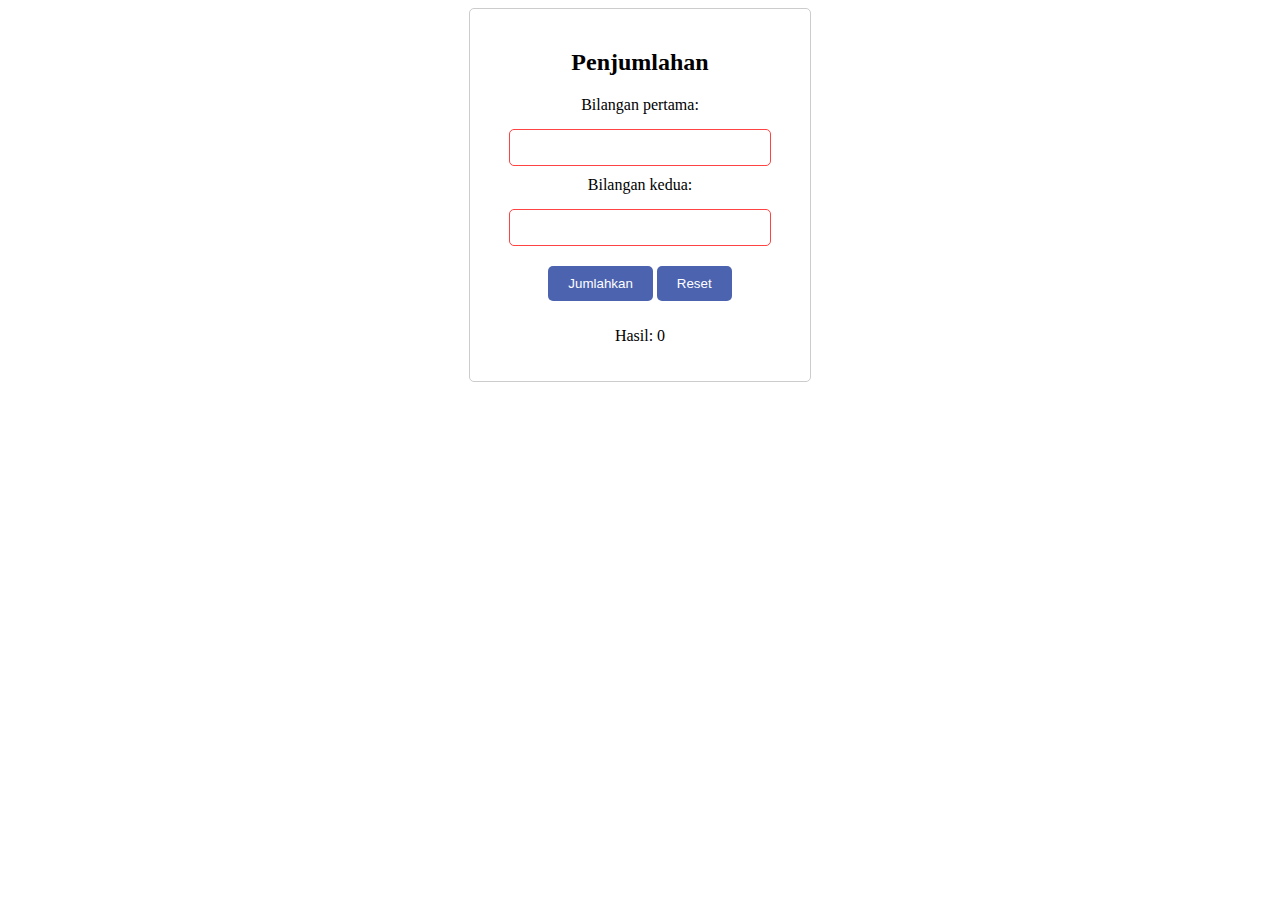
<file: Codelab/Codelab2Modul2/index.html>
<!DOCTYPE html>
<html lang="en">
<head>
  <meta charset="UTF-8">
  <meta name="viewport" content="width=device-width, initial-scale=1.0">
  <title>Penjumlahan</title>
  <link rel="stylesheet" href="style.css">
</head>
<body>
  <div class="container">
    <h2>Penjumlahan</h2>
    <label for="bilanganPertama">Bilangan pertama:</label>
    <input type="text" id="bilanganPertama" value="">
    <label for="bilanganKedua">Bilangan kedua:</label>
    <input type="text" id="bilanganKedua" value="">
    <button onclick="jumlahkan()">Jumlahkan</button>
    <button onclick="reset()">Reset</button>
    <p>Hasil: <span id="hasil">0</span></p>
  </div>
  <script src="script.js"></script>
</body>
</html>
</file>
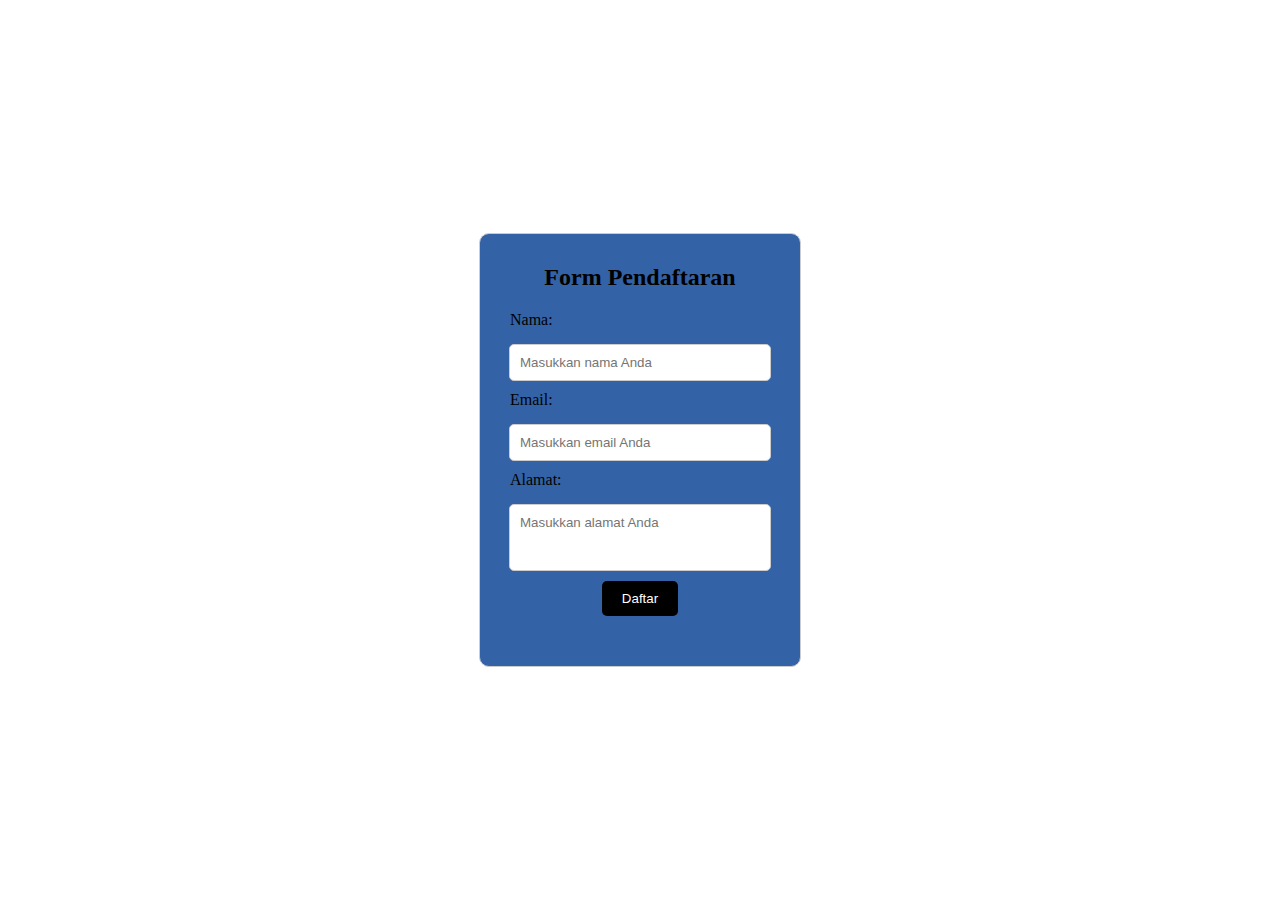
<file: Codelab/Codelab3Modul2/index.html>
<!DOCTYPE html>
<html lang="en">
<head>
    <meta charset="UTF-8">
    <meta name="viewport" content="width=device-width, initial-scale=1.0">
    <title>Form Pendaftran</title>
    <link rel="stylesheet" href="style.css">
</head>
<body>
    <div class="container">
        <h2>Form Pendaftaran</h2>

        <form id="myForm">
            <label for="nama">Nama:</label>
            <input type="text" id="nama" placeholder="Masukkan nama Anda">

            <label for="email">Email:</label>
            <input type="text" id="email" placeholder="Masukkan email Anda">

            <label for="alamat">Alamat:</label>
            <input type="alamat" id="alamat" placeholder="Masukkan alamat Anda">

            <button type="submit">Daftar</button>
        </form>
    </div>
    <script src="script.js"></script>
</body>
</html>
</file>
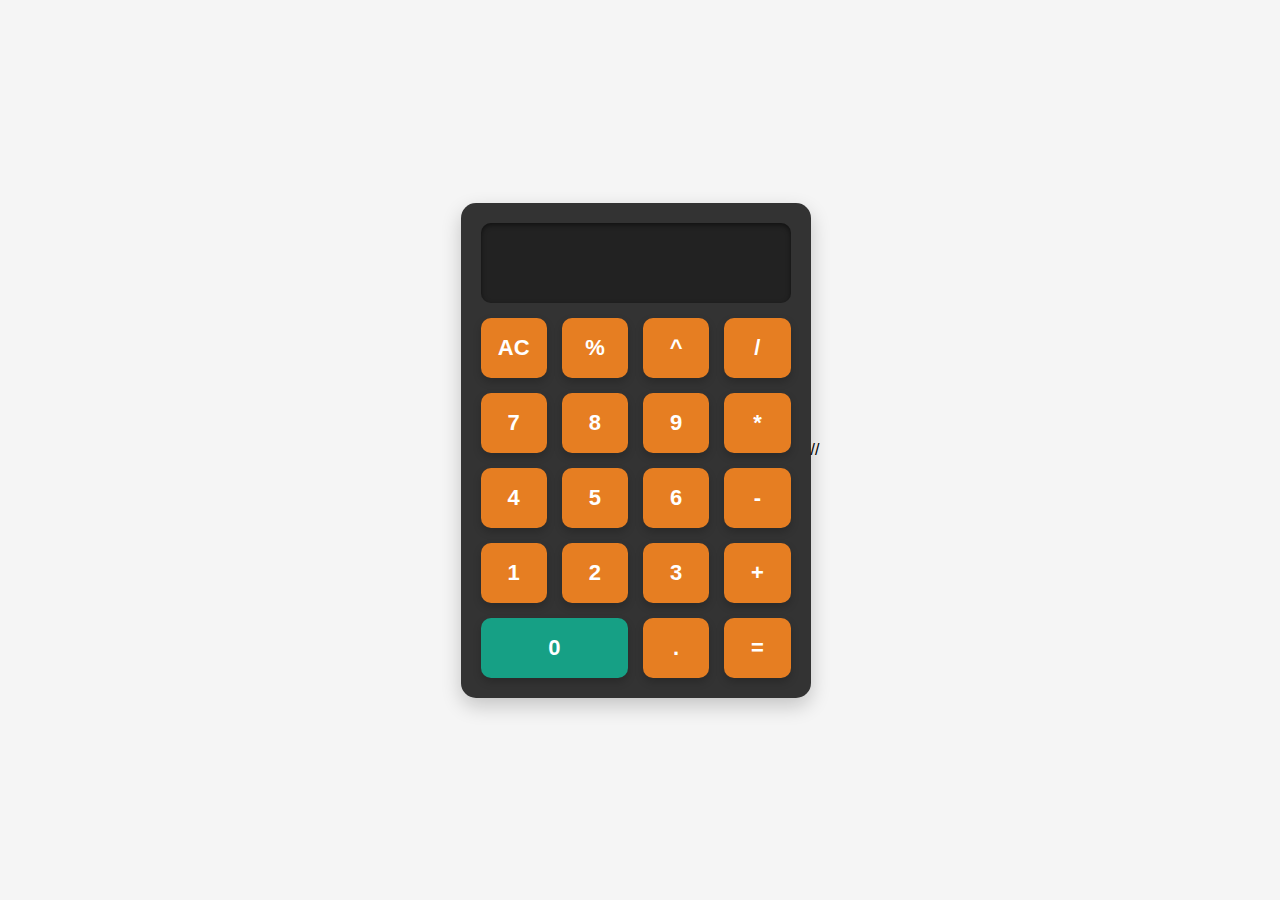
<file: TUGAS/Tugas1Modul2/index.html>
<!DOCTYPE html>
<html lang="en">
<head>
    <meta charset="UTF-8">
    <meta name="viewport" content="width=device-width, initial-scale=1.0">
    <title>Simple Calculator</title>
    <link rel="stylesheet" href="style.css">
</head>
<body>
    <div class="calculator">
        <input type="text" id="display" disabled>
        <div class="buttons">
            <button onclick="clearDisplay()">AC</button>
            <button onclick="appendToDisplay('%')">%</button>
            <button onclick="appendToDisplay('^')">^</button>
            <button onclick="appendToDisplay('/')">/</button>
            <button onclick="appendToDisplay('7')">7</button>
            <button onclick="appendToDisplay('8')">8</button>
            <button onclick="appendToDisplay('9')">9</button>
            <button onclick="appendToDisplay('*')">*</button>
            <button onclick="appendToDisplay('4')">4</button>
            <button onclick="appendToDisplay('5')">5</button>
            <button onclick="appendToDisplay('6')">6</button>
            <button onclick="appendToDisplay('-')">-</button>
            <button onclick="appendToDisplay('1')">1</button>
            <button onclick="appendToDisplay('2')">2</button>
            <button onclick="appendToDisplay('3')">3</button>
            <button onclick="appendToDisplay('+')">+</button>
            <button onclick="appendToDisplay('0')" class="zero">0</button>
            <button onclick="appendToDisplay('.')">.</button>
            <button onclick="calculateResult()">=</button>
        </div>
    </div>
    <script src="script.js"></script>
</body>
</html>
//
</file>
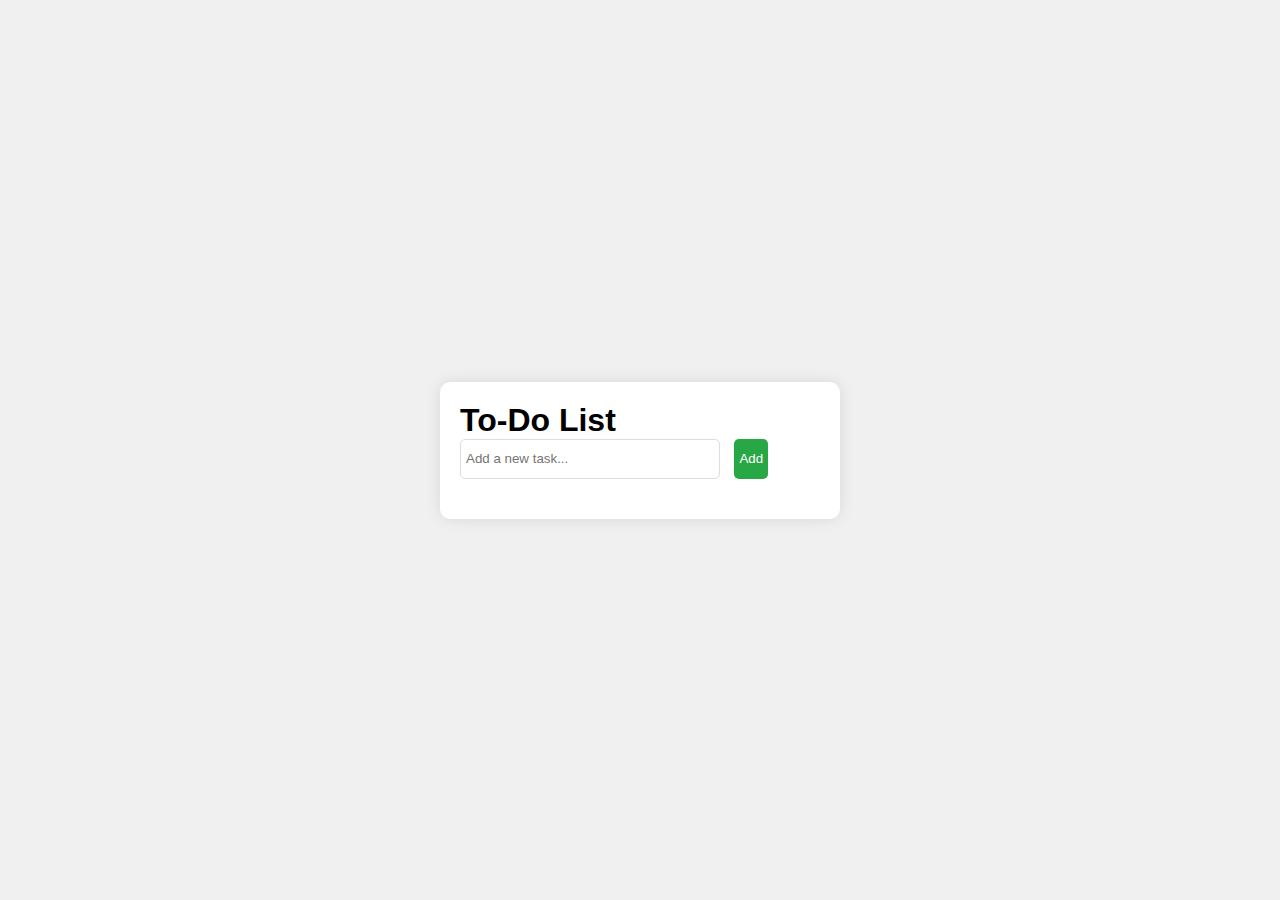
<file: TUGAS/Tugas2Modul2/index.html>
<!DOCTYPE html>
<html lang="en">
<head>
    <meta charset="UTF-8">
    <meta name="viewport" content="width=device-width, initial-scale=1.0">
    <title>To-Do List App</title>
    <link rel="stylesheet" href="style.css">
</head>
<body>
    <div class="container">
        <h1>To-Do List</h1>
        <input type="text" id="task-input" placeholder="Add a new task...">
        <button id="add-button">Add</button>
        <ul id="task-list"></ul>
    </div>
    <script src="script.js"></script>
</body>
</html>
</file>
<file: Codelab/Codelab2Modul2/style.css>
body {
    font-family: cursive;
}

.container {
    width: 300px;
    margin: 0 auto;
    padding: 20px;
    border: 1px solid #ccc;
    border-radius: 5px;
    text-align: center;
}

input[type="text"] {
    width: 80%;
    padding: 10px;
    margin: 10px 0;
    border: 1px solid #ff4242;
    border-radius: 5px;
}

button {
    background-color: #4c63af;
    color: white;
    padding: 10px 20px;
    margin: 10px 0;
    border: none;
    border-radius: 5px;
    cursor: pointer;
}

button:hover {
    background-color: #264fb5;
}

label {
    display: block;
    margin-bottom: 5px;
    text-align: center;
}
</file>
<file: Codelab/Codelab3Modul2/style.css>
body {
    font-family: cursive;
    display: flex;
    justify-content: center;
    align-items: center;
    height: 100vh;
    margin: auto;
}

.container {
    width: 300px;
    padding: 20px;
    border: 1px solid #ccc;
    border-radius: 10px;
    text-align: center;
    background-color: rgb(51, 99, 166);
    padding: 10px 10px;
}

input[type="text"] {
    width: 80%;
    padding: 10px;
    margin: 10px 0;
    border: 1px solid #ccc;
    border-radius: 5px;
}

input[type="alamat"] {
    width: 80%;
    padding: 10px;
    margin: 10px 0;
    border: 1px solid #ccc;
    border-radius: 5px;
    padding-bottom: 40px;
}

button {
    background-color: #000000;
    color: white;
    padding: 10px 20px;
    margin-bottom: 40px;
    border: none;
    border-radius: 5px;
    cursor: pointer;
    align-self: flex-start;
}

button:hover {
    background-color: #002365;
}

label {
    display: block;
    margin-bottom: 5px;
    text-align: left;
    margin-left: 20px;
}
</file>
<file: TUGAS/Tugas1Modul2/style.css>
* {
    margin: 0;
    padding: 0;
    box-sizing: border-box;
}

body {
    display: flex;
    justify-content: center;
    align-items: center;
    height: 100vh;
    background-color: #f5f5f5;
    font-family: 'Roboto', sans-serif;
}

.calculator {
    width: 350px;
    background-color: #333;
    padding: 20px;
    border-radius: 15px;
    box-shadow: 0 8px 20px rgba(0, 0, 0, 0.2);
}

#display {
    width: 100%;
    height: 80px;
    background-color: #222;
    color: #fff;
    text-align: right;
    font-size: 36px;
    padding: 20px;
    margin-bottom: 15px;
    border: none;
    border-radius: 10px;
    box-shadow: inset 0 2px 5px rgba(0, 0, 0, 0.5);
}

.buttons {
    display: grid;
    grid-template-columns: repeat(4, 1fr);
    grid-gap: 15px;
}

button {
    width: 100%;
    height: 60px;
    font-size: 22px;
    font-weight: bold;
    color: #fff;
    background-color: #e67e22;
    border: none;
    border-radius: 10px;
    cursor: pointer;
    box-shadow: 0 4px 8px rgba(0, 0, 0, 0.2);
    transition: background-color 0.3s ease, box-shadow 0.3s ease;
}

button:hover {
    background-color: #d35400;
    box-shadow: 0 6px 12px rgba(0, 0, 0, 0.3);
}

button:active {
    background-color: #e74c3c;
    box-shadow: inset 0 4px 8px rgba(0, 0, 0, 0.4);
}

button.operator {
    background-color: #2980b9;
}

button.operator:hover {
    background-color: #3498db;
}

button.zero {
    grid-column: span 2;
    background-color: #16a085;
}

button.zero:hover {
    background-color: #1abc9c;
}
</file>
<file: TUGAS/Tugas2Modul2/style.css>
* {
    margin: 0;
    padding: 0;
    box-sizing: border-box;
}

body {
    display: flex;
    justify-content: center;
    align-items: center;
    height: 100vh;
    background-color: #f0f0f0;
    font-family: Arial, sans-serif;
}

.container {
    background-color: #ffffff;
    padding: 20px;
    border-radius: 10px;
    box-shadow: 0 0 15px rgba(0, 0, 0, 0.1);
    width: 400px;
}

#task-input {
    width: calc(100% - 100px);
    height: 40px;
    padding: 5px;
    border: 1px solid #ddd;
    border-radius: 5px;
    margin-right: 10px;
}

#add-button {
    height: 40px;
    background-color: #28a745;
    color: white;
    border: none;
    border-radius: 5px;
    cursor: pointer;
    transition: background-color 0.2s;
}

#add-button:hover {
    background-color: #218838;
}

#task-list {
    list-style: none;
    padding: 0;
    margin-top: 20px;
}

.task-item {
    display: flex;
    justify-content: space-between;
    align-items: center;
    background-color: #e1e1e1;
    border-radius: 5px;
    padding: 10px;
    margin-bottom: 10px;
}

button {
    background: none;
    border: none;
    cursor: pointer;
    padding: 5px;
}

button:hover {
    opacity: 0.8; 
}
</file>
